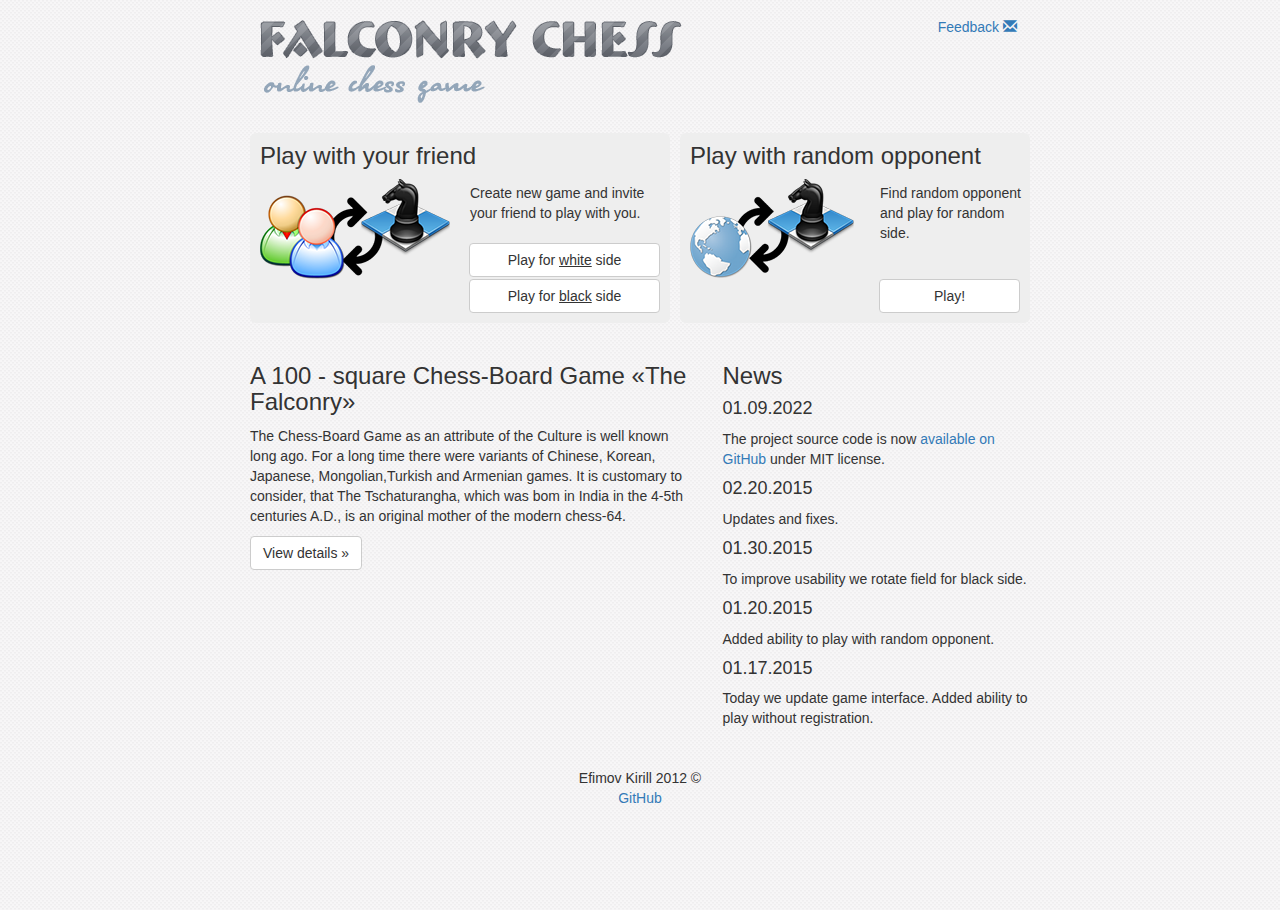
<file: web/index.html>
<!DOCTYPE html>
<html lang="en">
<head>
  <meta charset="utf-8">
  <meta http-equiv="X-UA-Compatible" content="IE=edge">
  <link rel="shortcut icon" href="favicon.ico" type="image/x-icon" />
  <title>Falconry chess online</title>

  <link href="css/bootstrap.min.css" rel="stylesheet">
  <link href="css/main.css" rel="stylesheet">
</head>
<body>

<div class="main-wrapper">

  <header class="main-header">
    <img src="img/logo.png" width="422" height="83" class="main-header__logo" alt="falconry chess online">
    <a class="btn btn-link pull-right" href="https://github.com/Kirill89/falconrychess/issues">Feedback <span class="glyphicon glyphicon-envelope" aria-hidden="true"></span></a>
  </header>

  <div class="new-game">

    <div class="new-game-block new-game-block__m-friend">
      <h3 class="new-game-block__title">Play with your friend</h3>
      <img src="img/new-game-friend.png" alt="new game with friend" class="new-game-block__logo">

      <div class="new-game-block__info">
        <p>Create new game and invite your friend to play with you.</p>
      </div>
      <div class="new-game-block__buttons">
        <button class="btn btn-default new-game-friend-play" data-side="0">Play for <span>white</span> side</button>
        <button class="btn btn-default new-game-friend-play" data-side="1">Play for <span>black</span> side</button>
      </div>
    </div>

    <div class="new-game-block new-game-block__m-rand">
      <h3 class="new-game-block__title">Play with random opponent</h3>
      <img src="img/new-game-rand.png" alt="new game with random opponent" class="new-game-block__logo">

      <div class="new-game-block__info">
        <p>Find random opponent and play for random side.</p>
      </div>
      <div class="new-game-block__buttons">
        <button class="btn btn-default new-game-rand-play">Play!</button>
      </div>
    </div>

  </div>

  <div class="row news">
    <div class="col-xs-7">
      <h3>A 100 - square Chess-Board Game &laquo;The Falconry&raquo;</h3>

      <p>The Chess-Board Game as an attribute of the Culture is well known long ago. For a long time there were variants
        of Chinese, Korean, Japanese, Mongolian,Turkish and Armenian games. It is customary to consider, that The
        Tschaturangha, which was bom in India in the 4-5th centuries A.D., is an original mother of the modern
        chess-64.
      </p>

      <p>
        <button class="btn btn-default show-about-dlg" data-toggle="modal" data-target=".about-dlg">View
          details &raquo;</button>
      </p>
    </div>
    <div class="col-xs-5">
      <h3>News</h3>

      <h4>01.09.2022</h4>

      <p>The project source code is now <a href="https://github.com/Kirill89/falconrychess">available on GitHub</a> under MIT license.</p>

      <h4>02.20.2015</h4>

      <p>Updates and fixes.</p>

      <h4>01.30.2015</h4>

      <p>To improve usability we rotate field for black side.</p>

      <h4>01.20.2015</h4>

      <p>Added ability to play with random opponent.</p>

      <h4>01.17.2015</h4>

      <p>Today we update game interface. Added ability to play without registration.</p>
    </div>
  </div>

  <footer class="footer main-footer">
    <p>
      Efimov Kirill 2012 &copy;<br>
      <a target="_blank" href="https://github.com/Kirill89/falconrychess">GitHub</a>
    </p>
  </footer>

  <div class="modal fade about-dlg">
    <div class="modal-dialog modal-lg">
      <div class="modal-content">
        <div class="modal-header">
          <button type="button" class="close" data-dismiss="modal" aria-label="Close">
            <span aria-hidden="true">&times;</span>
          </button>
          <h4 class="modal-title">About game</h4>
        </div>
        <div class="modal-body">
          <p>The Chess-Board Game as an attribute of the Culture is well known long ago. For a long time there were
            variants of Chinese, Korean, Japanese, Mongolian,Turkish and Armenian games. It is customary to consider,
            that The Tschaturangha, which was bom in India in the 4-5th centuries A.D., is an original mother of the
            modern chess-64.</p>

          <p>With the exception of the classic chess-64, many models, such as cylindrical, toroidal, circular, hexagonal
            have been elaborated. And there were Great Indian chess ( a 12x12 square board), Capablanca's chess (12x16),
            Tamerlan's chess (10x11), Bur-tsev's chess (9x9), Viena's chess (6x6) and Gardner's chess (5x5).</p>

          <p>They developed also the so called &laquo;exotic&raquo; chess-men, e.g. The Giraff, The Camel, The Zebra,
            The Centaur, The Cricket, The Lion, The Superelefant, The Maha-rajah, etc.In The United States a chess-man
            called The Atomic Bomb was patented (see E.Gyk, &laquo;Chess and Mathematics&raquo;, 1972).</p>

          <p>There are some models of 100-square chess-board games. In 1934 in Leningrad the model &laquo;Victrics&raquo;
            (the author - Mr.Petrov) was on sale. The new chess-men were The Aeroplane, The Machine-gun and The Tank. In
            the eighties the models were developed in Moscow, Baku and Odessa (the author -Mr.Perfiliev).</p>

          <p>The fact of such a presence of 100-square models variety witnesses for, that during a long period of time
            many attemps have been undertaken to find an alternative chess. And it is not accidentally, that Mr.
            Capablanca, the third world champion,who proposed his own model, told, that the classic chess-64 could be
            dead by drawn death.</p>

          <p>May be, Mr. Capablanca was not right, but it is evident, that the chess-64 are essencially limited in space
            and &laquo;used up&raquo;; and in mass consciousness, especially in the youth's one the chess does not evoke
            a heightened interest.</p>

          <p>At the same time it is necessary to note, that the chess-64 is an example of optimum, harmonious system,
            and its historical role in human cultural progress during the ages is disputable.</p>

          <p>On the May 30, 1982 the authors Mr. Boris A. Troschichev, Mr. Vasily D.Varkentin, Mr. Yori V. Ribakov and
            Mr. Oleg S. Skaletsky filed with the USSR Patent Office an application for an invention of &laquo;The
            Falconry&raquo; chess. These authors patented &laquo;The Falconry&raquo; in Russia (the design patents No
            42521 and 54537 ).</p>

          <p>The authors are laureates of the Russian and European Academies of natural sciencies and are honoured with
            Pyotr L. Kapitsa and Albert Schweitzer medailles accordingly.</p>

          <p>There were many publications, telecasts and broadcasts about &laquo;The Falconry&raquo;. In 1990-91 two
            annual tournaments took place in Leningrad and Saint Petersburg. It is interesting to note, that in 132
            games only 4 of them were ended in a draw!</p>

          <p>Nowdays the competitions take place too.</p>

          <p>We have champions of Russia. </p>
        </div>
        <div class="modal-footer">
          <button type="button" class="btn btn-default" data-dismiss="modal">Close</button>
        </div>
      </div>
    </div>
  </div>

  <div class="modal fade new-game-invite-dlg">
    <div class="modal-dialog">
      <div class="modal-content">
        <div class="modal-header">
          <button type="button" class="close" data-dismiss="modal" aria-label="Close">
            <span aria-hidden="true">&times;</span>
          </button>
          <h4 class="modal-title">Invite another player</h4>
        </div>
        <div class="modal-body">
          <p>To invite another player please ask them to open following link in browser:</p>

          <div class="form-group">
            <input type="text" class="form-control new-game-invite-dlg__url" value="">
          </div>
        </div>
        <div class="modal-footer">
          <button type="button" class="btn btn-default" data-dismiss="modal">Cancel</button>
          <button type="button" class="btn btn-primary new-game-invite-start">Done, start game!</button>
        </div>
      </div>
    </div>
  </div>

  <div class="modal fade new-game-rand-dlg">
    <div class="modal-dialog">
      <div class="modal-content">
        <div class="modal-header">
          <button type="button" class="close" data-dismiss="modal" aria-label="Close">
            <span aria-hidden="true">&times;</span>
          </button>
          <h4 class="modal-title">Please, wait another player</h4>
        </div>
        <div class="modal-body">
          <p>It may take various time depend on online player count.</p>

          <p class="text-center"><img src="img/ajax-loader.gif" alt="loading..."></p>
        </div>
        <div class="modal-footer">
          <button type="button" class="btn btn-default" data-dismiss="modal">Cancel</button>
        </div>
      </div>
    </div>
  </div>

</div>

<script src="js/jquery-2.1.3.min.js"></script>
<script src="js/bootstrap.min.js"></script>
<script src="js/common.js"></script>
<script src="js/index.js"></script>

<!-- Yandex.Metrika counter --><script type="text/javascript">(function (d, w, c) { (w[c] = w[c] || []).push(function() { try { w.yaCounter27992352 = new Ya.Metrika({id:27992352, webvisor:true, clickmap:true, trackLinks:true, accurateTrackBounce:true}); } catch(e) { } }); var n = d.getElementsByTagName("script")[0], s = d.createElement("script"), f = function () { n.parentNode.insertBefore(s, n); }; s.type = "text/javascript"; s.async = true; s.src = (d.location.protocol == "https:" ? "https:" : "http:") + "//mc.yandex.ru/metrika/watch.js"; if (w.opera == "[object Opera]") { d.addEventListener("DOMContentLoaded", f, false); } else { f(); } })(document, window, "yandex_metrika_callbacks");</script><noscript><div><img src="//mc.yandex.ru/watch/27992352" style="position:absolute; left:-9999px;" alt="" /></div></noscript><!-- /Yandex.Metrika counter -->
</body>
</html>
</file>
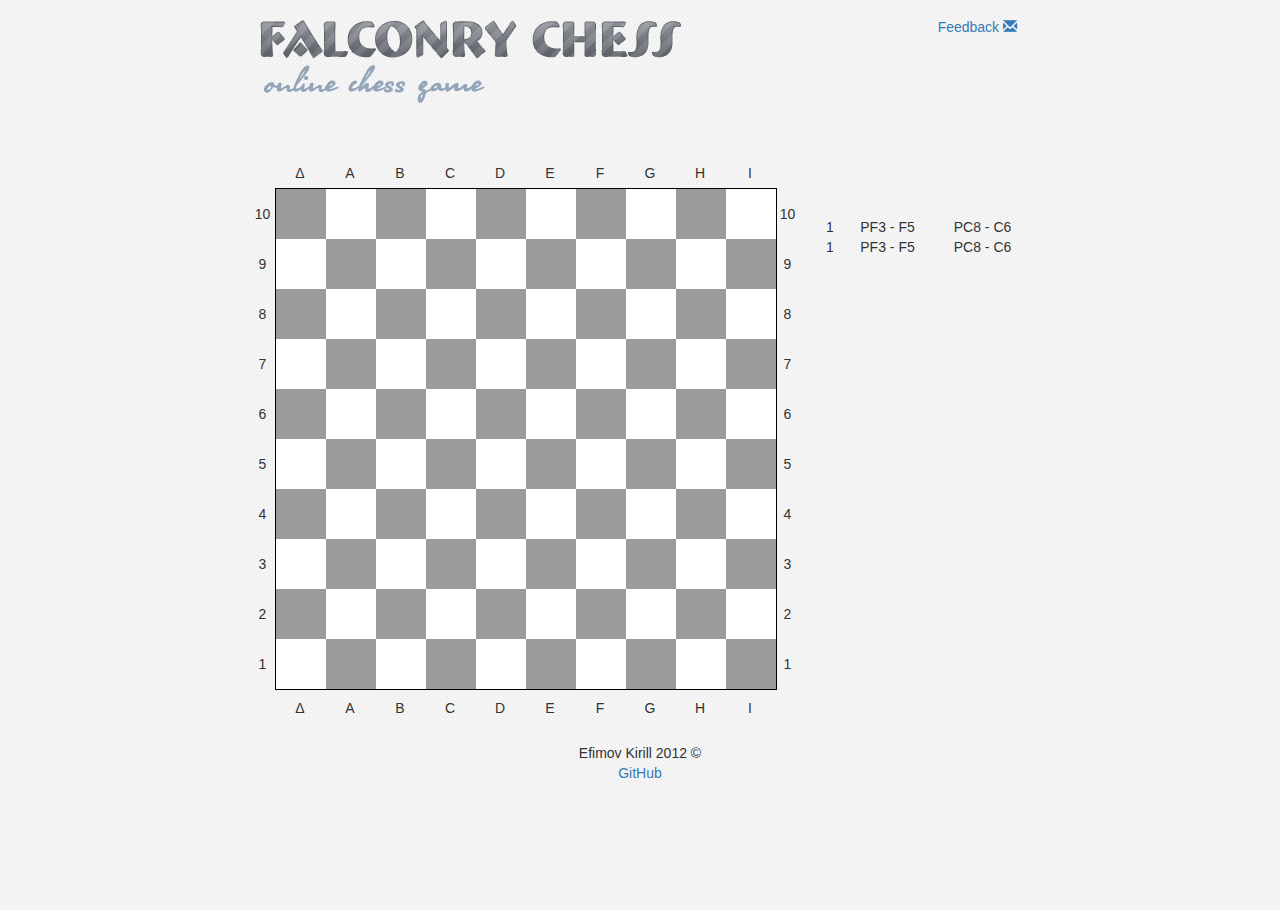
<file: web/game.html>
<!DOCTYPE html>
<html lang="en">
<head>
  <meta charset="utf-8">
  <meta http-equiv="X-UA-Compatible" content="IE=edge">
  <link rel="shortcut icon" href="favicon.ico" type="image/x-icon" />
  <title>Falconry chess online</title>

  <link href="css/bootstrap.min.css" rel="stylesheet">
  <link href="css/main.css" rel="stylesheet">
</head>
<body>

<div class="main-wrapper">

  <header class="main-header">
    <a href="/">
      <img src="img/logo.png" width="422" height="83" class="main-header__logo" alt="falconry chess online">
      <a class="btn btn-link pull-right" href="https://github.com/Kirill89/falconrychess/issues">Feedback <span class="glyphicon glyphicon-envelope" aria-hidden="true"></span></a>
    </a>
  </header>

  <div class="game-container">

    <audio class="game-beep">
      <source src="beep.mp3" type="audio/mpeg">
    </audio>

    <p class="game-status lead text-center"></p>

    <div class="game-log">
      <div class="game-log__content">
        <div class="game-log__num">
          1
        </div>
        <div class="game-log__item">
          PF3 - F5
        </div>
        <div class="game-log__item">
          PC8 - C6
        </div>
        <div class="game-log__num">
          1
        </div>
        <div class="game-log__item">
          PF3 - F5
        </div>
        <div class="game-log__item">
          PC8 - C6
        </div>
      </div>
    </div>

    <div class="game">
      <div class="game__horizontal-bar">
        <div class="game__horizontal-bar-item">Δ</div>
        <div class="game__horizontal-bar-item">A</div>
        <div class="game__horizontal-bar-item">B</div>
        <div class="game__horizontal-bar-item">C</div>
        <div class="game__horizontal-bar-item">D</div>
        <div class="game__horizontal-bar-item">E</div>
        <div class="game__horizontal-bar-item">F</div>
        <div class="game__horizontal-bar-item">G</div>
        <div class="game__horizontal-bar-item">H</div>
        <div class="game__horizontal-bar-item">I</div>
      </div>

      <div class="game__horizontal-bar game__horizontal-bar__m-bottom">
        <div class="game__horizontal-bar-item">Δ</div>
        <div class="game__horizontal-bar-item">A</div>
        <div class="game__horizontal-bar-item">B</div>
        <div class="game__horizontal-bar-item">C</div>
        <div class="game__horizontal-bar-item">D</div>
        <div class="game__horizontal-bar-item">E</div>
        <div class="game__horizontal-bar-item">F</div>
        <div class="game__horizontal-bar-item">G</div>
        <div class="game__horizontal-bar-item">H</div>
        <div class="game__horizontal-bar-item">I</div>
      </div>

      <div class="game__vertical-bar">
        <div class="game__vertical-bar-item">10</div>
        <div class="game__vertical-bar-item">9</div>
        <div class="game__vertical-bar-item">8</div>
        <div class="game__vertical-bar-item">7</div>
        <div class="game__vertical-bar-item">6</div>
        <div class="game__vertical-bar-item">5</div>
        <div class="game__vertical-bar-item">4</div>
        <div class="game__vertical-bar-item">3</div>
        <div class="game__vertical-bar-item">2</div>
        <div class="game__vertical-bar-item">1</div>
      </div>

      <div class="game__vertical-bar game__vertical-bar__m-right">
        <div class="game__vertical-bar-item">10</div>
        <div class="game__vertical-bar-item">9</div>
        <div class="game__vertical-bar-item">8</div>
        <div class="game__vertical-bar-item">7</div>
        <div class="game__vertical-bar-item">6</div>
        <div class="game__vertical-bar-item">5</div>
        <div class="game__vertical-bar-item">4</div>
        <div class="game__vertical-bar-item">3</div>
        <div class="game__vertical-bar-item">2</div>
        <div class="game__vertical-bar-item">1</div>
      </div>

      <div class="game-field">
        <div class="game-field__cell"></div>
        <div class="game-field__cell game-field__cell__m-white"></div>
        <div class="game-field__cell"></div>
        <div class="game-field__cell game-field__cell__m-white"></div>
        <div class="game-field__cell"></div>
        <div class="game-field__cell game-field__cell__m-white"></div>
        <div class="game-field__cell"></div>
        <div class="game-field__cell game-field__cell__m-white"></div>
        <div class="game-field__cell"></div>
        <div class="game-field__cell game-field__cell__m-white"></div>

        <div class="game-field__cell game-field__cell__m-white"></div>
        <div class="game-field__cell"></div>
        <div class="game-field__cell game-field__cell__m-white"></div>
        <div class="game-field__cell"></div>
        <div class="game-field__cell game-field__cell__m-white"></div>
        <div class="game-field__cell"></div>
        <div class="game-field__cell game-field__cell__m-white"></div>
        <div class="game-field__cell"></div>
        <div class="game-field__cell game-field__cell__m-white"></div>
        <div class="game-field__cell"></div>

        <div class="game-field__cell"></div>
        <div class="game-field__cell game-field__cell__m-white"></div>
        <div class="game-field__cell"></div>
        <div class="game-field__cell game-field__cell__m-white"></div>
        <div class="game-field__cell"></div>
        <div class="game-field__cell game-field__cell__m-white"></div>
        <div class="game-field__cell"></div>
        <div class="game-field__cell game-field__cell__m-white"></div>
        <div class="game-field__cell"></div>
        <div class="game-field__cell game-field__cell__m-white"></div>

        <div class="game-field__cell game-field__cell__m-white"></div>
        <div class="game-field__cell"></div>
        <div class="game-field__cell game-field__cell__m-white"></div>
        <div class="game-field__cell"></div>
        <div class="game-field__cell game-field__cell__m-white"></div>
        <div class="game-field__cell"></div>
        <div class="game-field__cell game-field__cell__m-white"></div>
        <div class="game-field__cell"></div>
        <div class="game-field__cell game-field__cell__m-white"></div>
        <div class="game-field__cell"></div>

        <div class="game-field__cell"></div>
        <div class="game-field__cell game-field__cell__m-white"></div>
        <div class="game-field__cell"></div>
        <div class="game-field__cell game-field__cell__m-white"></div>
        <div class="game-field__cell"></div>
        <div class="game-field__cell game-field__cell__m-white"></div>
        <div class="game-field__cell"></div>
        <div class="game-field__cell game-field__cell__m-white"></div>
        <div class="game-field__cell"></div>
        <div class="game-field__cell game-field__cell__m-white"></div>

        <div class="game-field__cell game-field__cell__m-white"></div>
        <div class="game-field__cell"></div>
        <div class="game-field__cell game-field__cell__m-white"></div>
        <div class="game-field__cell"></div>
        <div class="game-field__cell game-field__cell__m-white"></div>
        <div class="game-field__cell"></div>
        <div class="game-field__cell game-field__cell__m-white"></div>
        <div class="game-field__cell"></div>
        <div class="game-field__cell game-field__cell__m-white"></div>
        <div class="game-field__cell"></div>

        <div class="game-field__cell"></div>
        <div class="game-field__cell game-field__cell__m-white"></div>
        <div class="game-field__cell"></div>
        <div class="game-field__cell game-field__cell__m-white"></div>
        <div class="game-field__cell"></div>
        <div class="game-field__cell game-field__cell__m-white"></div>
        <div class="game-field__cell"></div>
        <div class="game-field__cell game-field__cell__m-white"></div>
        <div class="game-field__cell"></div>
        <div class="game-field__cell game-field__cell__m-white"></div>

        <div class="game-field__cell game-field__cell__m-white"></div>
        <div class="game-field__cell"></div>
        <div class="game-field__cell game-field__cell__m-white"></div>
        <div class="game-field__cell"></div>
        <div class="game-field__cell game-field__cell__m-white"></div>
        <div class="game-field__cell"></div>
        <div class="game-field__cell game-field__cell__m-white"></div>
        <div class="game-field__cell"></div>
        <div class="game-field__cell game-field__cell__m-white"></div>
        <div class="game-field__cell"></div>

        <div class="game-field__cell"></div>
        <div class="game-field__cell game-field__cell__m-white"></div>
        <div class="game-field__cell"></div>
        <div class="game-field__cell game-field__cell__m-white"></div>
        <div class="game-field__cell"></div>
        <div class="game-field__cell game-field__cell__m-white"></div>
        <div class="game-field__cell"></div>
        <div class="game-field__cell game-field__cell__m-white"></div>
        <div class="game-field__cell"></div>
        <div class="game-field__cell game-field__cell__m-white"></div>

        <div class="game-field__cell game-field__cell__m-white"></div>
        <div class="game-field__cell"></div>
        <div class="game-field__cell game-field__cell__m-white"></div>
        <div class="game-field__cell"></div>
        <div class="game-field__cell game-field__cell__m-white"></div>
        <div class="game-field__cell"></div>
        <div class="game-field__cell game-field__cell__m-white"></div>
        <div class="game-field__cell"></div>
        <div class="game-field__cell game-field__cell__m-white"></div>
        <div class="game-field__cell"></div>
      </div>
    </div>

  </div>

  <footer class="footer main-footer">
    <p>
      Efimov Kirill 2012 &copy;<br>
      <a target="_blank" href="https://github.com/Kirill89/falconrychess">GitHub</a>
    </p>
  </footer>

  <div class="modal fade select-replace-pawn-dlg" data-backdrop="static">
    <div class="modal-dialog">
      <div class="modal-content text-center">
        <div class="modal-body">
          <p>Please select new figure.</p>
          <a href="#" data-fig-name="Queen" class="btn btn-default select-replace-pawn-dlg__button">
            <img src="img/WHITE/Queen.png" alt="Queen">
          </a>
          <a href="#" data-fig-name="Horse" class="btn btn-default select-replace-pawn-dlg__button">
            <img src="img/WHITE/Horse.png" alt="Horse">
          </a>
          <a href="#" data-fig-name="Rook" class="btn btn-default select-replace-pawn-dlg__button">
            <img src="img/WHITE/Rook.png" alt="Rook">
          </a>
          <a href="#" data-fig-name="Elephant" class="btn btn-default select-replace-pawn-dlg__button">
            <img src="img/WHITE/Elephant.png" alt="Elephant">
          </a>
        </div>
      </div>
    </div>
  </div>

  <div class="modal fade select-replace-prince-dlg" data-backdrop="static">
    <div class="modal-dialog modal-sm">
      <div class="modal-content text-center">
        <div class="modal-body">
          <p>Please select new figure.</p>
          <a href="#" data-fig-name="Falcon" class="btn btn-default select-replace-prince-dlg__button">
            <img src="img/WHITE/Falcon.png" alt="Falcon">
          </a>
          <a href="#" data-fig-name="Dolphin" class="btn btn-default select-replace-prince-dlg__button">
            <img src="img/WHITE/Dolphin.png" alt="Dolphin">
          </a>
        </div>
      </div>
    </div>
  </div>

</div>

<script src="js/jquery-2.1.3.min.js"></script>
<script src="js/bootstrap.min.js"></script>
<script src="js/common.js"></script>
<script src="js/game.js"></script>

<!-- Yandex.Metrika counter --><script type="text/javascript">(function (d, w, c) { (w[c] = w[c] || []).push(function() { try { w.yaCounter27992352 = new Ya.Metrika({id:27992352, webvisor:true, clickmap:true, trackLinks:true, accurateTrackBounce:true}); } catch(e) { } }); var n = d.getElementsByTagName("script")[0], s = d.createElement("script"), f = function () { n.parentNode.insertBefore(s, n); }; s.type = "text/javascript"; s.async = true; s.src = (d.location.protocol == "https:" ? "https:" : "http:") + "//mc.yandex.ru/metrika/watch.js"; if (w.opera == "[object Opera]") { d.addEventListener("DOMContentLoaded", f, false); } else { f(); } })(document, window, "yandex_metrika_callbacks");</script><noscript><div><img src="//mc.yandex.ru/watch/27992352" style="position:absolute; left:-9999px;" alt="" /></div></noscript><!-- /Yandex.Metrika counter -->
</body>
</html>
</file>
<file: web/css/main.css>
body {
  text-align: center;
  height: 100%;
  background: url("../img/globalbg.png");
}

html {
  height: 100%;
}

.main-wrapper {
  text-align: left;
  width: 790px;
  height: 100%;
  margin: 0 auto;
  padding-left: 5px;
  padding-right: 5px;
}

.main-header {
  margin: 10px 0px 20px 0px;
}

.main-header__logo {
  margin: 10px 0px 10px 10px;
}

.new-game:after {
  content: '';
  display: block;
  clear: both;
}

.new-game {
  margin-bottom: 20px;
  clear: both;
}

.new-game-block {
  border-radius: 6px;
  background: #eeeeee;
  padding: 10px;
  position: relative;
  height: 190px;
}

.new-game-block__m-friend {
  float: left;
  width: 420px;
}

.new-game-block__m-rand {
  float: right;
  width: 350px;
}

.new-game-block__title {
  margin-top: 0px;
}

.new-game-block__info {
  position: absolute;
  right: 0px;
  top: 50px;
}

.new-game-block__m-friend .new-game-block__info {
  width: 200px;
}

.new-game-block__m-rand .new-game-block__info {
  width: 150px;
}

.new-game-block__m-rand .new-game-block__buttons {
  width: 141px;
}

.new-game-block__m-friend .new-game-block__buttons {
  width: 191px;
}

.new-game-block__buttons {
  position: absolute;
  bottom: 10px;
  right: 10px;
}

.new-game-block__buttons .btn {
  width: 100%;
  margin-top: 2px;
}

.new-game-block__buttons .btn span {
  text-decoration: underline;
}

.main-footer {
  padding-top: 30px;
  text-align: center;
}

.game {
  width: 550px;
  height: 550px;
  position: relative;
  padding: 25px;
}

.game-field {
  width: 502px;
  height: 502px;
  border: 1px solid black;
  position: relative;
}

.game__horizontal-bar {
  position: absolute;
  top: 0px;
  left: 25px;
  height: 15px;
}

.game__horizontal-bar__m-bottom {
  top: auto;
  bottom: 0px;
}

.game__vertical-bar__m-right {
  left: auto !important;
  right: 0px;
}

.game__horizontal-bar-item {
  text-align: center;
  width: 50px;
  height: 25px;
  float: left;
}

.game__vertical-bar {
  position: absolute;
  top: 25px;
  left: 0px;
}

.game__vertical-bar-item {
  width: 25px;
  height: 50px;
  padding-top: 16px;
  text-align: center;
  vertical-align: middle;
}

.game-field__cell {
  width: 50px;
  height: 50px;
  float: left;
  background: #9b9b9b;
}

.game-field__cell__m-white {
  background: #ffffff;
}

.game-field__cell.game-field__cell__m-selected {
  border: 2px solid #ff00ff;
}

.game-status {
  padding: 5px 0px 5px 0px;
}

.game-container {
  position: relative;
}

.game-log {
  position: absolute;
  right: 0px;
  width: 210px;
  height: 500px;
  top: 84px;
  overflow: auto;
}

.game-log__num {
  float: left;
  width: 20px;
  height: 20px;
  text-align: center;
}

.game-log__item {
  float: left;
  height: 20px;
  width: 95px;
  text-align: center;
}

.game-status {
  position: relative;
}

.game-status__side-logo {
  width: 30px;
  position: absolute;
  left: 10px;
  top: 5px;
  border: 1px solid #ccc;
  border-radius: 6px;
}
</file>
